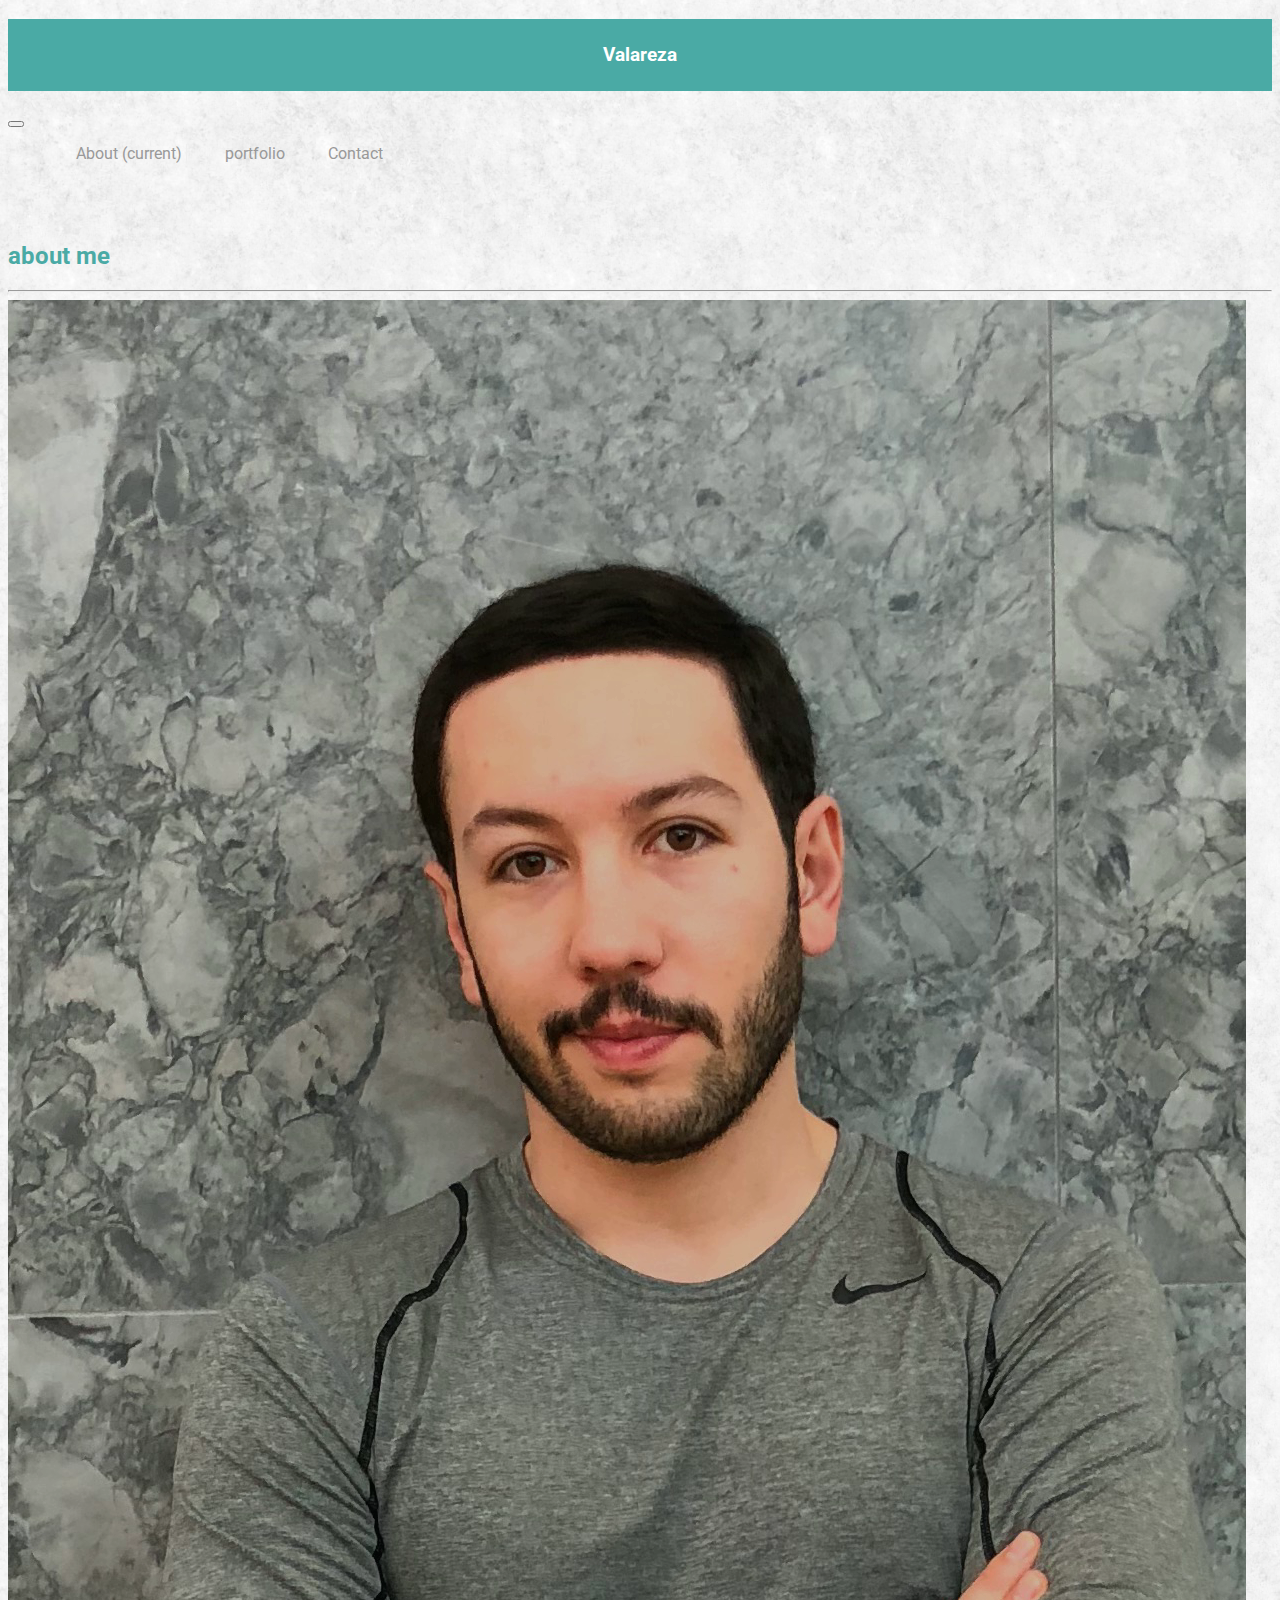
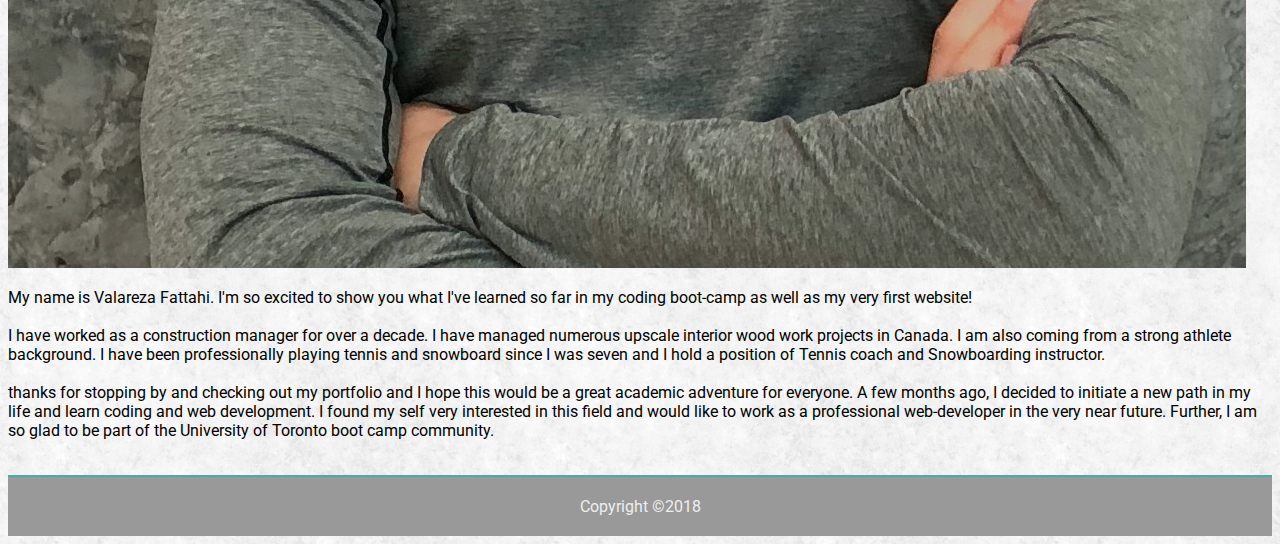
<file: index.html>
<!DOCTYPE html>
<html lang="US-en">

<head>
    <meta charset="utf-8" />
    <meta http-equiv="X-UA-Compatible" content="IE=edge">
    <title>Valareza | Portfolio</title>
    <!--Avicon link  -->
    <link href="images/avicon3.png" rel="shortcut icon" type="image/png">
    <!-- Bootstrap CSS link -->
    <link rel="stylesheet" href="https://stackpath.bootstrapcdn.com/bootstrap/4.1.1/css/bootstrap.min.css" integrity="sha384-WskhaSGFgHYWDcbwN70/dfYBj47jz9qbsMId/iRN3ewGhXQFZCSftd1LZCfmhktB"
        crossorigin="anonymous">
    <!-- linkin my own stylesheet -->
    <link href="style.css" rel="stylesheet" type="text/css">
    <!-- Google fonts -->
    <link href="https://fonts.googleapis.com/css?family=Roboto" rel="stylesheet">
    <link href="https://fonts.googleapis.com/css?family=Bitter" rel="stylesheet">
    <link href="https://fonts.googleapis.com/css?family=Slabo+27px" rel="stylesheet">

</head>

<body>

    <nav class="navbar navbar-expand-lg navbar-light bg-light">
        <h3>Valareza</h3>
        <button class="navbar-toggler" type="button" data-toggle="collapse" data-target="#navbarNav" aria-controls="navbarNav" aria-expanded="false"
            aria-label="Toggle navigation">
            <span class="navbar-toggler-icon"></span>
        </button>
        <div class="collapse navbar-collapse" id="navbarNav">
            <!-- <div class= "float-right"> -->

            <ul class="navbar-nav ml-auto">
                <li class="nav-item active">
                    <a class="nav-link" href="index.html">About
                        <span class="sr-only">(current)</span>
                    </a>
                </li>
                <li class="nav-item">
                    <a class="nav-link" href="Portfolio.html">portfolio</a>
                </li>
                <li class="nav-item">
                    <a class="nav-link" href="contact.html">Contact</a>
                </li>
            </ul>
        </div>
        <br>
    </nav>
    <!-- page content -->

    <br>

    <div class="container border rounded bg-white">

        <h2 class="text-uppercase">about me</h2>
        <hr>
        <div class="row">
            <div class="col-xs-3 col-sm-3 col-md-3 col-lg-2">
                <img class="img-fluid" src="images/me.png" class="img-rounded" alt="Valareza picture">
            </div>

            <div class="col-xs-9 col-sm-9 col-md-9 col-lg-10">

                <p class="lead "> My name is Valareza Fattahi. I'm so excited to show you what I've learned so far in my coding boot-camp as
                    well as my very first website!

                    <br>
                    <br>I have worked as a construction manager for over a decade. I have managed numerous upscale interior wood
                    work projects in Canada. I am also coming from a strong athlete background. I have been professionally
                    playing tennis and snowboard since I was seven and I hold a position of Tennis coach and Snowboarding
                    instructor.
                    <br>
                    <br>

                    <!-- <div class="col-xs-9 col-sm-9 col-md-9 col-lg-12"> -->

                    thanks for stopping by and checking out my portfolio and I hope this would be a great academic adventure for everyone. A
                    few months ago, I decided to initiate a new path in my life and learn coding and web development. I found
                    my self very interested in this field and would like to work as a professional web-developer in the very
                    near future. Further, I am so glad to be part of the University of Toronto boot camp community.
            </div>
            </p>
        </div>

    </div>
    </div>
    <br>




    <footer>
        <div>
            Copyright &copy;2018
        </div>
    </footer>


    <script src="https://code.jquery.com/jquery-3.3.1.slim.min.js" integrity="sha384-q8i/X+965DzO0rT7abK41JStQIAqVgRVzpbzo5smXKp4YfRvH+8abtTE1Pi6jizo"
        crossorigin="anonymous"></script>
    <script src="https://cdnjs.cloudflare.com/ajax/libs/popper.js/1.14.3/umd/popper.min.js" integrity="sha384-ZMP7rVo3mIykV+2+9J3UJ46jBk0WLaUAdn689aCwoqbBJiSnjAK/l8WvCWPIPm49"
        crossorigin="anonymous"></script>
    <script src="https://stackpath.bootstrapcdn.com/bootstrap/4.1.1/js/bootstrap.min.js" integrity="sha384-smHYKdLADwkXOn1EmN1qk/HfnUcbVRZyYmZ4qpPea6sjB/pTJ0euyQp0Mk8ck+5T"
        crossorigin="anonymous"></script>
</body>

</html>
</file>
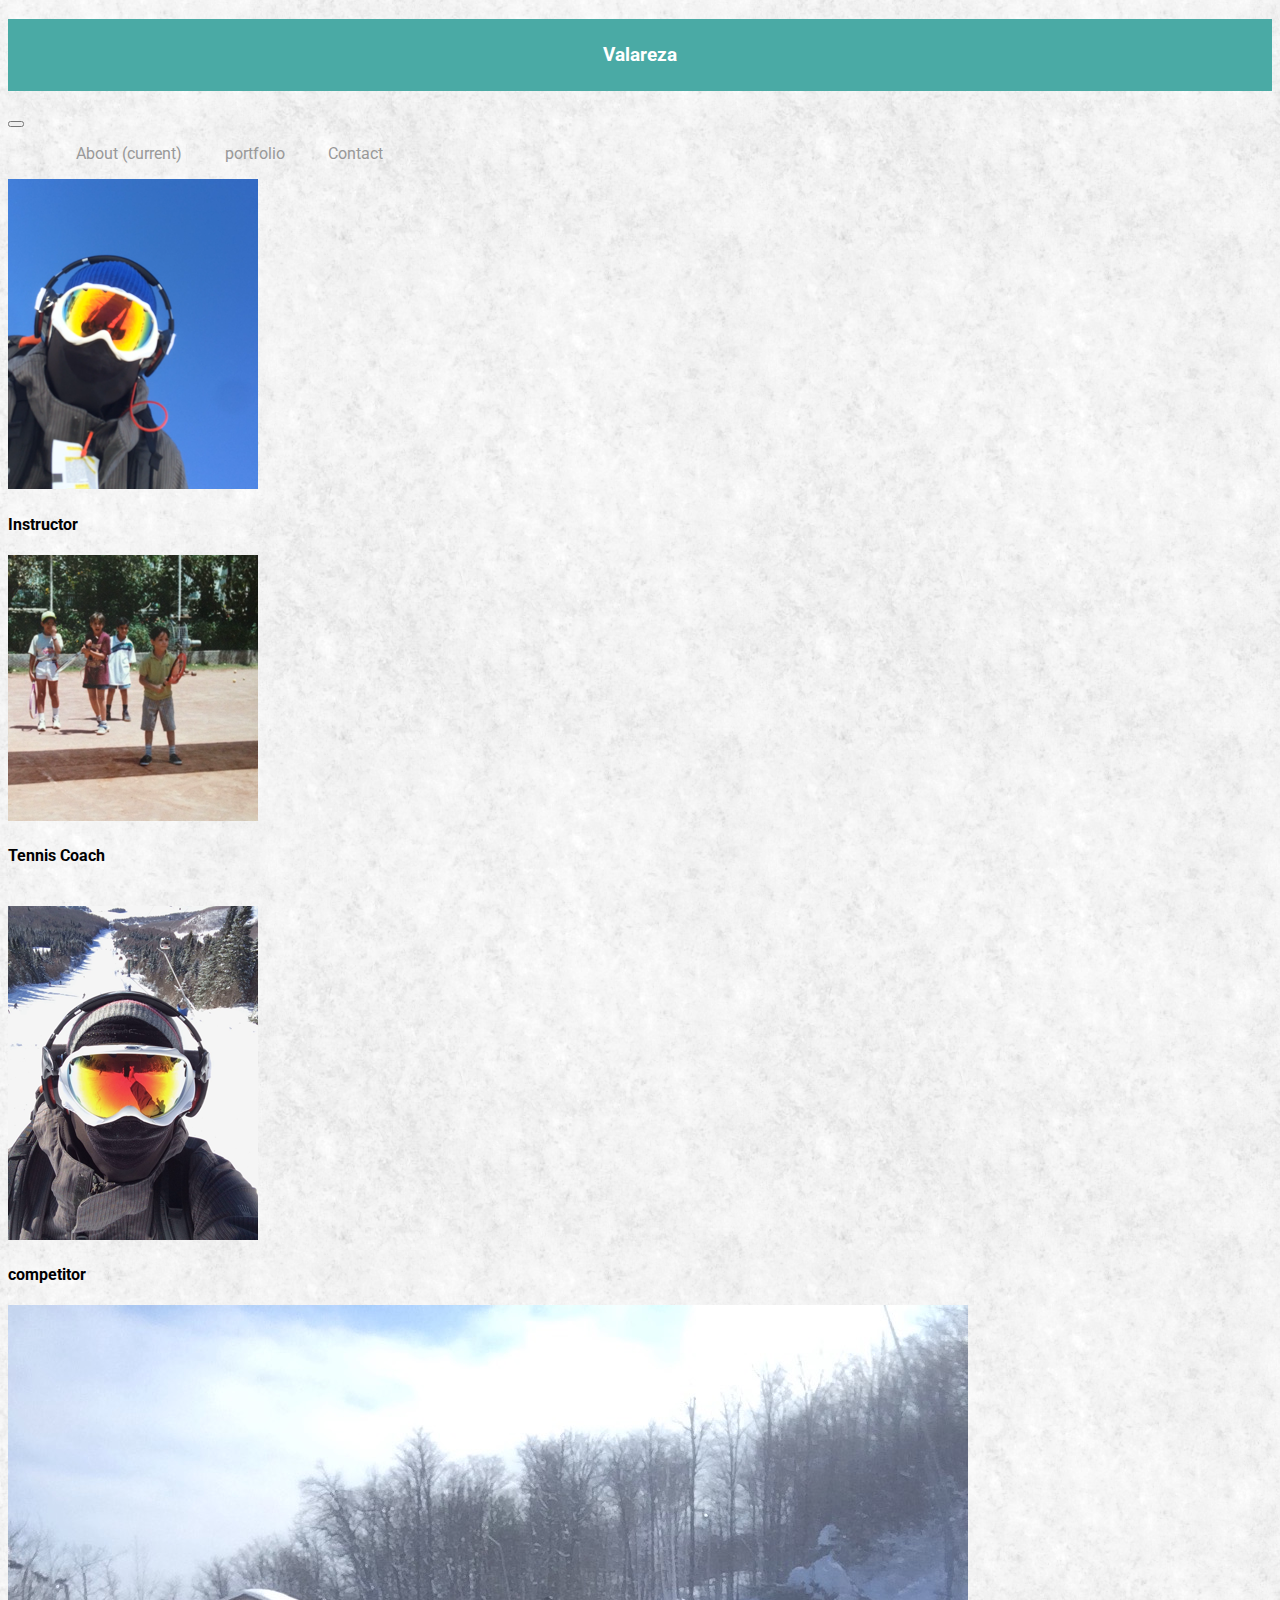
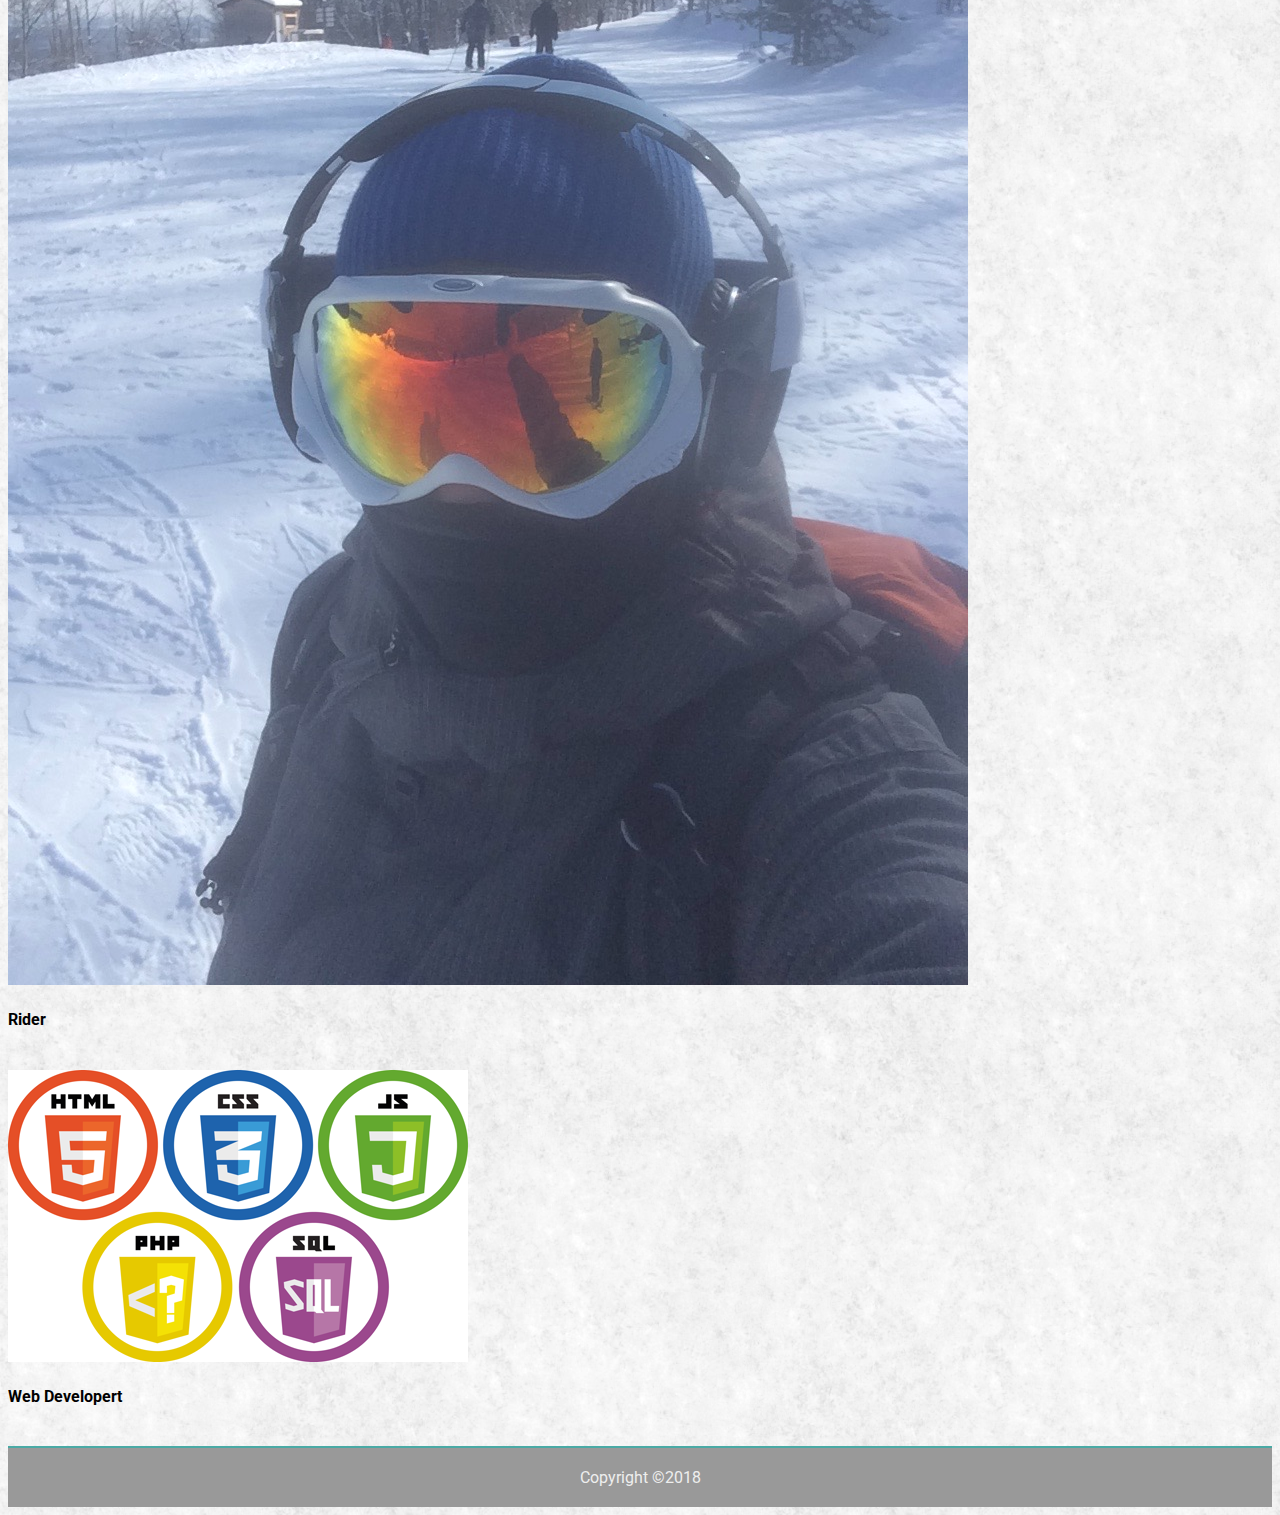
<file: portfolio.html>
<!DOCTYPE html>
<html lang="US-en">

<head>
    <meta charset="utf-8" />
    <meta http-equiv="X-UA-Compatible" content="IE=edge">
    <title>Valareza | Portfolio</title>
    <!--Avicon link  -->
    <link href="images/avicon3.png" rel="shortcut icon" type="image/png">
    <!-- Bootstrap CSS link -->
    <link rel="stylesheet" href="https://stackpath.bootstrapcdn.com/bootstrap/4.1.1/css/bootstrap.min.css" integrity="sha384-WskhaSGFgHYWDcbwN70/dfYBj47jz9qbsMId/iRN3ewGhXQFZCSftd1LZCfmhktB"
        crossorigin="anonymous">
    <!-- linkin my own stylesheet -->
    <link href="style.css" rel="stylesheet" type="text/css">
    <!-- Google fonts -->
    <link href="https://fonts.googleapis.com/css?family=Roboto" rel="stylesheet">
    <link href="https://fonts.googleapis.com/css?family=Bitter" rel="stylesheet">
    <link href="https://fonts.googleapis.com/css?family=Slabo+27px" rel="stylesheet">

</head>

<body>
    <nav class="navbar navbar-expand-lg navbar-light bg-light">
        <h3>Valareza</h3>
        <button class="navbar-toggler" type="button" data-toggle="collapse" data-target="#navbarNav" aria-controls="navbarNav" aria-expanded="false"
            aria-label="Toggle navigation">
            <span class="navbar-toggler-icon"></span>
        </button>
        <div class="collapse navbar-collapse" id="navbarNav">
            <!-- <div class= "float-right"> -->

            <ul class="navbar-nav ml-auto">
                <li class="nav-item active">
                    <a class="nav-link" href="index.html">About
                        <span class="sr-only">(current)</span>
                    </a>
                </li>
                <li class="nav-item">
                    <a class="nav-link" href="Portfolio.html">portfolio</a>
                </li>
                <li class="nav-item">
                    <a class="nav-link" href="contact.html">Contact</a>
                </li>
            </ul>
        </div>
    </nav>

    <div class="row">
        <div class=" col-9 col-sm-8 col-lg-8">
            <div class="card-deck">
                <div class="card ">

                    <div class="view overlay ">
                        <img class="img-fluid card-img-top " src="images/portfolio1.png" alt="Snowboarding">
                        <div class="mask hm-red-strong z-depth-1-half"></div>
                    </div>

                    <div class="card-img-overlay text-center">
                        <h4 class="card-title text-uppercase bg-info ">Instructor</h4>
                    </div>

                </div>

                <div class="card">
                    <img class="img-fluid card-img-top" src="images/portfolio4.png" alt="Tennis Coach">
                    <div class="card-img-overlay text-center">
                        <h4 class="card-title text-uppercase bg-info ">Tennis Coach</h4>
                    </div>

                </div>
            </div>
        </div>
    </div>

    <br>

    <div class="row">
        <div class="col-9 col-sm-8 col-lg-8">
            <div class="card-deck">
                <div class="card">

                    <img class="img-fluid card-img-top" src="images/portfolio3.png" alt="competitor">
                    <div class="card-img-overlay text-center">
                        <h4 class="card-title text-uppercase bg-info ">competitor</h4>
                    </div>

                </div>

                <div class="card">
                    <img class="img-fluid card-img-top" src="images/portfolio2.png" alt="Rider">
                    <div class="card-img-overlay text-center">
                        <h4 class="card-title text-uppercase bg-info ">Rider</h4>
                    </div>

                </div>
            </div>
        </div>
    </div>



    <br>

    <div class="row">
        <div class=" col-9 col-sm-4 col-lg-4">

            <div class="card-deck">
                <div class="card">

                    <img class="img-fluid card-img-top" src="images/html.png" alt="Web Developement">
                    <div class="card-img-overlay text-center">
                        <h4 class="card-title text-uppercase bg-info ">Web Developert</h4>
                    </div>

                </div>


            </div>
        </div>

    </div>
    <br>
    </div>

    <footer>
        <div>
            Copyright &copy;2018
        </div>
    </footer>

    <script src="https://code.jquery.com/jquery-3.3.1.slim.min.js" integrity="sha384-q8i/X+965DzO0rT7abK41JStQIAqVgRVzpbzo5smXKp4YfRvH+8abtTE1Pi6jizo"
        crossorigin="anonymous"></script>
    <script src="https://cdnjs.cloudflare.com/ajax/libs/popper.js/1.14.3/umd/popper.min.js" integrity="sha384-ZMP7rVo3mIykV+2+9J3UJ46jBk0WLaUAdn689aCwoqbBJiSnjAK/l8WvCWPIPm49"
        crossorigin="anonymous"></script>
    <script src="https://stackpath.bootstrapcdn.com/bootstrap/4.1.1/js/bootstrap.min.js" integrity="sha384-smHYKdLADwkXOn1EmN1qk/HfnUcbVRZyYmZ4qpPea6sjB/pTJ0euyQp0Mk8ck+5T"
        crossorigin="anonymous"></script>
</body>

</html>
</file>
<file: style.css>
body {
    background-image: url(images/snow.png);
    font-family: roboto;
    
}

h3 {
    color: white;
    background-color: #4aaaa5;
    padding: 25px;
    text-align: center;
    
}


li {
    display: inline;
    padding: 10px;

}

ul a {
    padding-left: 18px;
    border-right: 1px solid #efefef;
    color: #999;
}

/* ul :last-child {
    border-right: none; 
} */

li :first-child {
    text-decoration: none;

}

#navbarNav > ul > li:nth-child(3) {
    border-right: none;
}

h2 { color: #4aaaa5;
    margin-top: 25px;

}

a:hover {
    text-decoration: none;
    color: black;
}

footer {
    background-color: #999;
    color: #eeeeee;
    padding: 20px;
    text-align: center;
    border-top: 2px #4aaaa5 solid;

}
</file>
